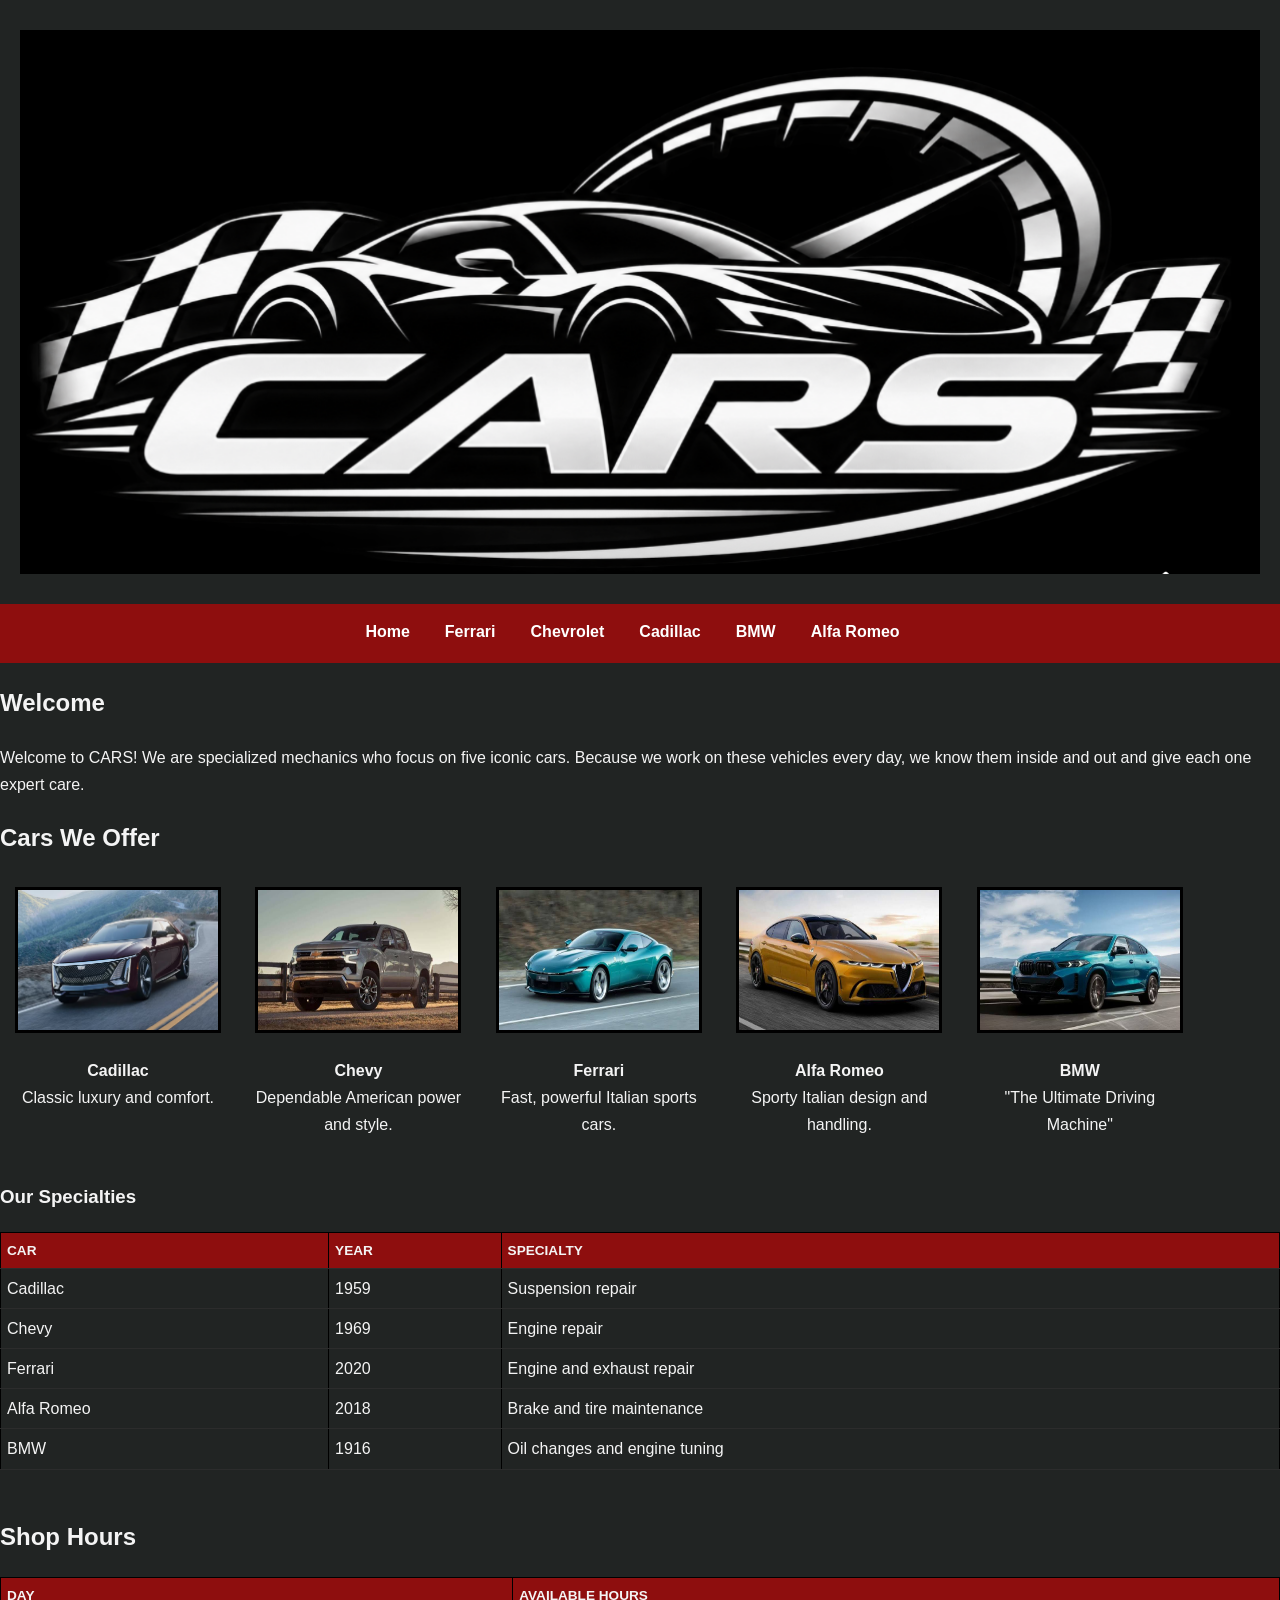
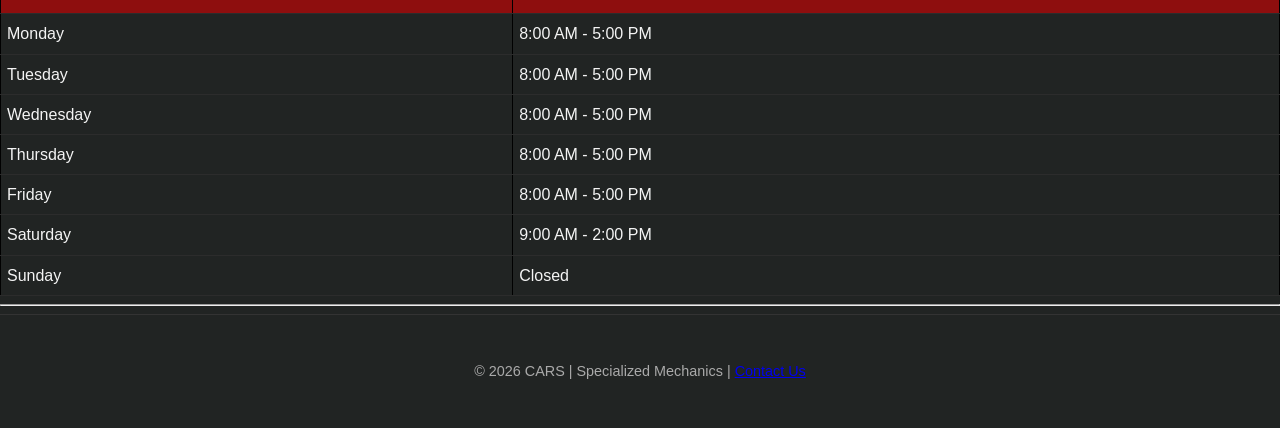
<file: index.html>
<!DOCTYPE html>
<html>
<head>
<title>CARS - Home</title>

<style>
  img.car { border: 3px solid black; width: 200px; height: 140px; }
  .cars div { display: inline-block; width: 220px; vertical-align: top; text-align: center; margin: 8px; }
  nav a { margin-right: 15px; }
  table, th, td { border: 1px solid black; border-collapse: collapse; padding: 6px; }
  
</style>
<link rel="stylesheet" href="styles.css">

</head>
<body>

<!-- Header: logo next to shop name -->
<header>
   <section class="hero">
      <img src="logo.jpg"
           alt="cars logo"
           width="1600" height="700"
           style="max-width:100%; height:auto; display:block;">

</header>

<!-- Navigation bar under the header -->
<nav>
    <ul>
      <li><a href="index.html">Home</a></li>
      <li><a href="ferrari.html">Ferrari</a></li>
      <li><a href="chevy.html">Chevrolet</a></li>
      <li><a href="cadillac.html">Cadillac</a></li>
      <li><a href="bmw.html">BMW</a></li>
      <li><a href="alfaromeo.html">Alfa Romeo</a></li>
    </ul>
  </nav>

<h2>Welcome</h2>
<p>Welcome to CARS! We are specialized mechanics who focus on five iconic cars. Because we work on these vehicles every day, we know them inside and out and give each one expert care.</p>

<h2>Cars We Offer</h2>
<div class="cars">
  <div>
    <a href="cadillac.html"><img class="car" src="cadillac.jpg" alt="Cadillac"></a>
    <p><b>Cadillac</b><br>Classic luxury and comfort.</p>
  </div>
  <div>
    <a href="chevy.html"><img class="car" src="chevy.jpg" alt="Chevy"></a>
    <p><b>Chevy</b><br>Dependable American power and style.</p>
  </div>
  <div>
    <a href="ferrari.html"><img class="car" src="ferrari.jpg" alt="Ferrari"></a>
    <p><b>Ferrari</b><br>Fast, powerful Italian sports cars.</p>
  </div>
  <div>
    <a href="alfaromeo.html"><img class="car" src="alfaromeo.jpg" alt="Alfa Romeo"></a>
    <p><b>Alfa Romeo</b><br>Sporty Italian design and handling.</p>
  </div>
  <div>
    <a href="bmw.html"><img class="car" src="bmw.jpg" alt="BMW"></a>
    <p><b>BMW</b><br>"The Ultimate Driving Machine"</p>
  </div>
</div>

<h3>Our Specialties</h3>
<table>
  <tr>
    <th>Car</th>
    <th>Year</th>
    <th>Specialty</th>
  </tr>
  <tr>
    <td>Cadillac</td>
    <td>1959</td>
    <td>Suspension repair</td>
  </tr>
  <tr>
    <td>Chevy</td>
    <td>1969</td>
    <td>Engine repair</td>
  </tr>
  <tr>
    <td>Ferrari</td>
    <td>2020</td>
    <td>Engine and exhaust repair</td>
  </tr>
  <tr>
    <td>Alfa Romeo</td>
    <td>2018</td>
    <td>Brake and tire maintenance</td>
  </tr>
  <tr>
    <td>BMW</td>
    <td>1916</td>
    <td>Oil changes and engine tuning</td>
  </tr>
</table>
<br>

  <h2> Shop Hours</h2>

<table>
<tr>
<th>Day</th>
<th>Available Hours</th>
</tr>
<tr>
<td>Monday</td>
<td>8:00 AM - 5:00 PM</td>
</tr>
<tr>
<td>Tuesday</td>
<td>8:00 AM - 5:00 PM</td>
</tr>
<tr>
<td>Wednesday</td>
<td>8:00 AM - 5:00 PM</td>
</tr>
<tr>
<td>Thursday</td>
<td>8:00 AM - 5:00 PM</td>
</tr>
<tr>
<td>Friday</td>
<td>8:00 AM - 5:00 PM</td>
</tr>
<tr>
<td>Saturday</td>
<td>9:00 AM - 2:00 PM</td>
</tr>
<tr>
<td>Sunday</td>
<td>Closed</td>
</tr>
</table>

<hr>
<footer>
  <p>&copy; 2026 CARS | Specialized Mechanics | <a href="mailto:ambpow@gmail.com">Contact Us</a>
</footer>

</body>
</html>
</file>
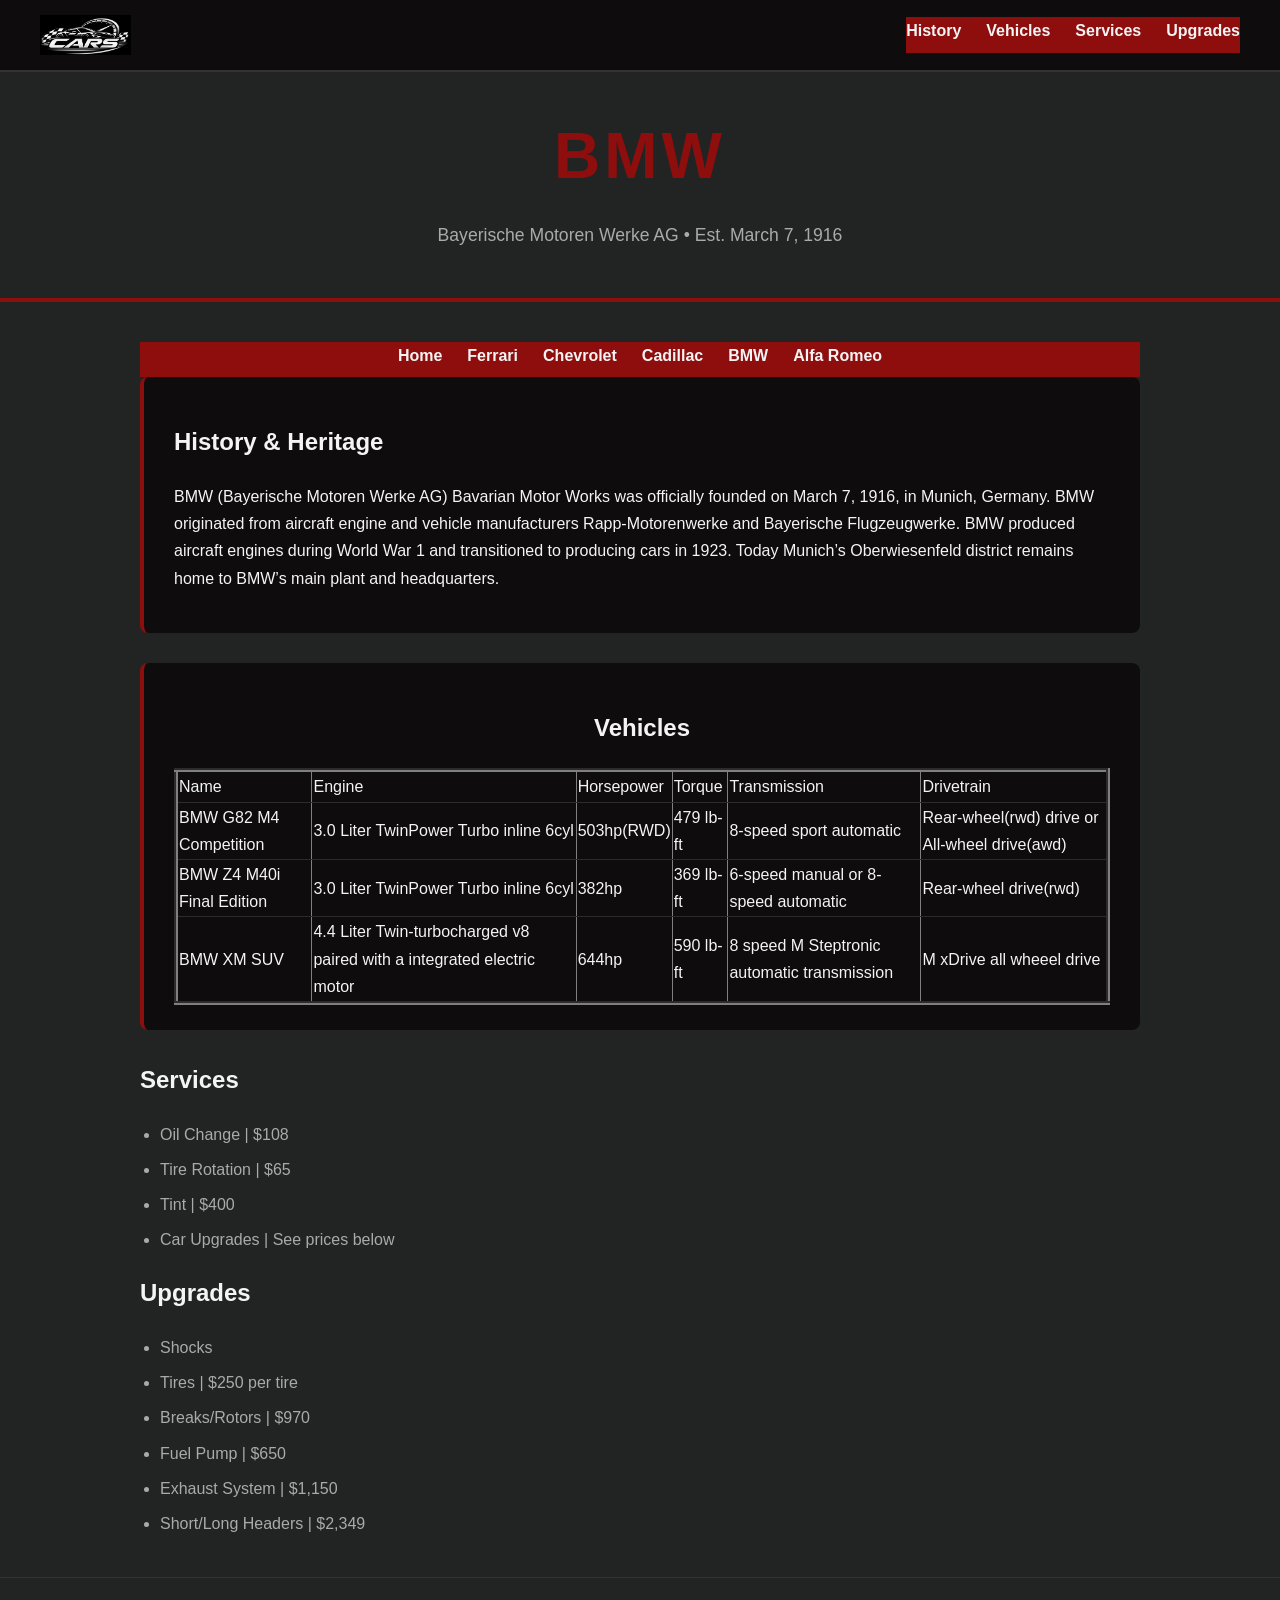
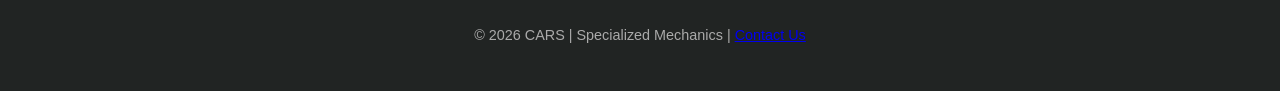
<file: bmw.html>
<!Doctype html>
<html lang = "en">
<head>
<meta charset = "UTF-8">
<meta name = "viewpoint" content = "width=device-width, initial-scale=1.0">
<title> BMW Page </title>
<link rel="stylesheet" href="styles.css">
</head>
<body>

<nav class = "navbar">
<img src="logo.jpg" alt="CARS logo" style="height: 40px; width: auto;"><div class = "nav-brand"></div>
<ul class = "nav-links">
<li><a href = "#about">History</a></li>
<li><a href = "#vehicles">Vehicles</a></li>
<li><a href = "#services">Services</a></li>
<li><a href = "#upgrades">Upgrades</a></li>
</ul>
</nav>

<header id = "about">
<h1>BMW</h1>
<p class = "subtitle">Bayerische Motoren Werke AG &bull; Est. March 7, 1916</p>
</header>
<main class = "container">
<nav>
    <ul class = "nav-links">
      <li><a href="index.html">Home</a></li>
      <li><a href="ferrari.html">Ferrari</a></li>
      <li><a href="chevy.html">Chevrolet</a></li>
      <li><a href="cadillac.html">Cadillac</a></li>
      <li><a href="bmw.html">BMW</a></li>
      <li><a href="alfaromeo.html">Alfa Romeo</a></li>
    </ul>
  </nav>

<section class = "card">
<h2>History &amp; Heritage</h2>
<p>
BMW (Bayerische Motoren Werke AG) Bavarian Motor Works was officially founded
on March 7, 1916, in Munich, Germany. BMW originated from aircraft engine and
vehicle manufacturers Rapp-Motorenwerke and Bayerische Flugzeugwerke. BMW produced
aircraft engines during World War 1 and transitioned to producing cars in 1923.
Today Munich’s Oberwiesenfeld district remains home to BMW’s main plant and headquarters.
</p>
</section>
<section id = "vehicles" class = "card">
<h2><center>Vehicles</center></h2>
<table border = "4" width = 80%>
<tr><td>Name</td><td>Engine</td><td>Horsepower</td><td>Torque</td><td>Transmission</td><td>Drivetrain</td></tr>



<tr><td>BMW G82 M4 Competition</td><td>3.0 Liter TwinPower Turbo inline 6cyl</td><td>503hp(RWD)</td><td>479 lb-ft</td><td>8-speed sport automatic</td><td>Rear-wheel(rwd) drive or All-wheel drive(awd)</td></tr>
<tr><td>BMW Z4 M40i Final Edition</td><td>3.0 Liter TwinPower Turbo inline 6cyl</td><td>382hp</td><td>369 lb-ft</td><td>6-speed manual or 8-speed automatic</td><td>Rear-wheel drive(rwd)</td></tr>
<tr><td>BMW XM SUV</td><td>4.4 Liter Twin-turbocharged v8 paired with a integrated electric motor</td><td>644hp</td><td>590 lb-ft</td><td>8 speed M Steptronic automatic transmission</td><td>M xDrive all wheeel drive</td></tr>
</table>
</section>
<h2>Services</h2>
<ul>
<li>Oil Change    | $108</li>
<li>Tire Rotation  | $65</li>
<li>Tint       | $400</li>
<li>Car Upgrades  | See prices below</li>
</ul>
<h2>Upgrades</h2>
<ul>
<li>Shocks</li>
<li>Tires  | $250 per tire</li>
<li>Breaks/Rotors  | $970</li>
<li>Fuel Pump  | $650</li>
<li>Exhaust System   | $1,150</li>
<li>Short/Long Headers   | $2,349</li>
</ul>
</main>
<footer>
<p>&copy; 2026 CARS | Specialized Mechanics | <a href="mailto:ambpow@gmail.com">Contact Us</a></p>
</footer>
</body>

</html>
</file>
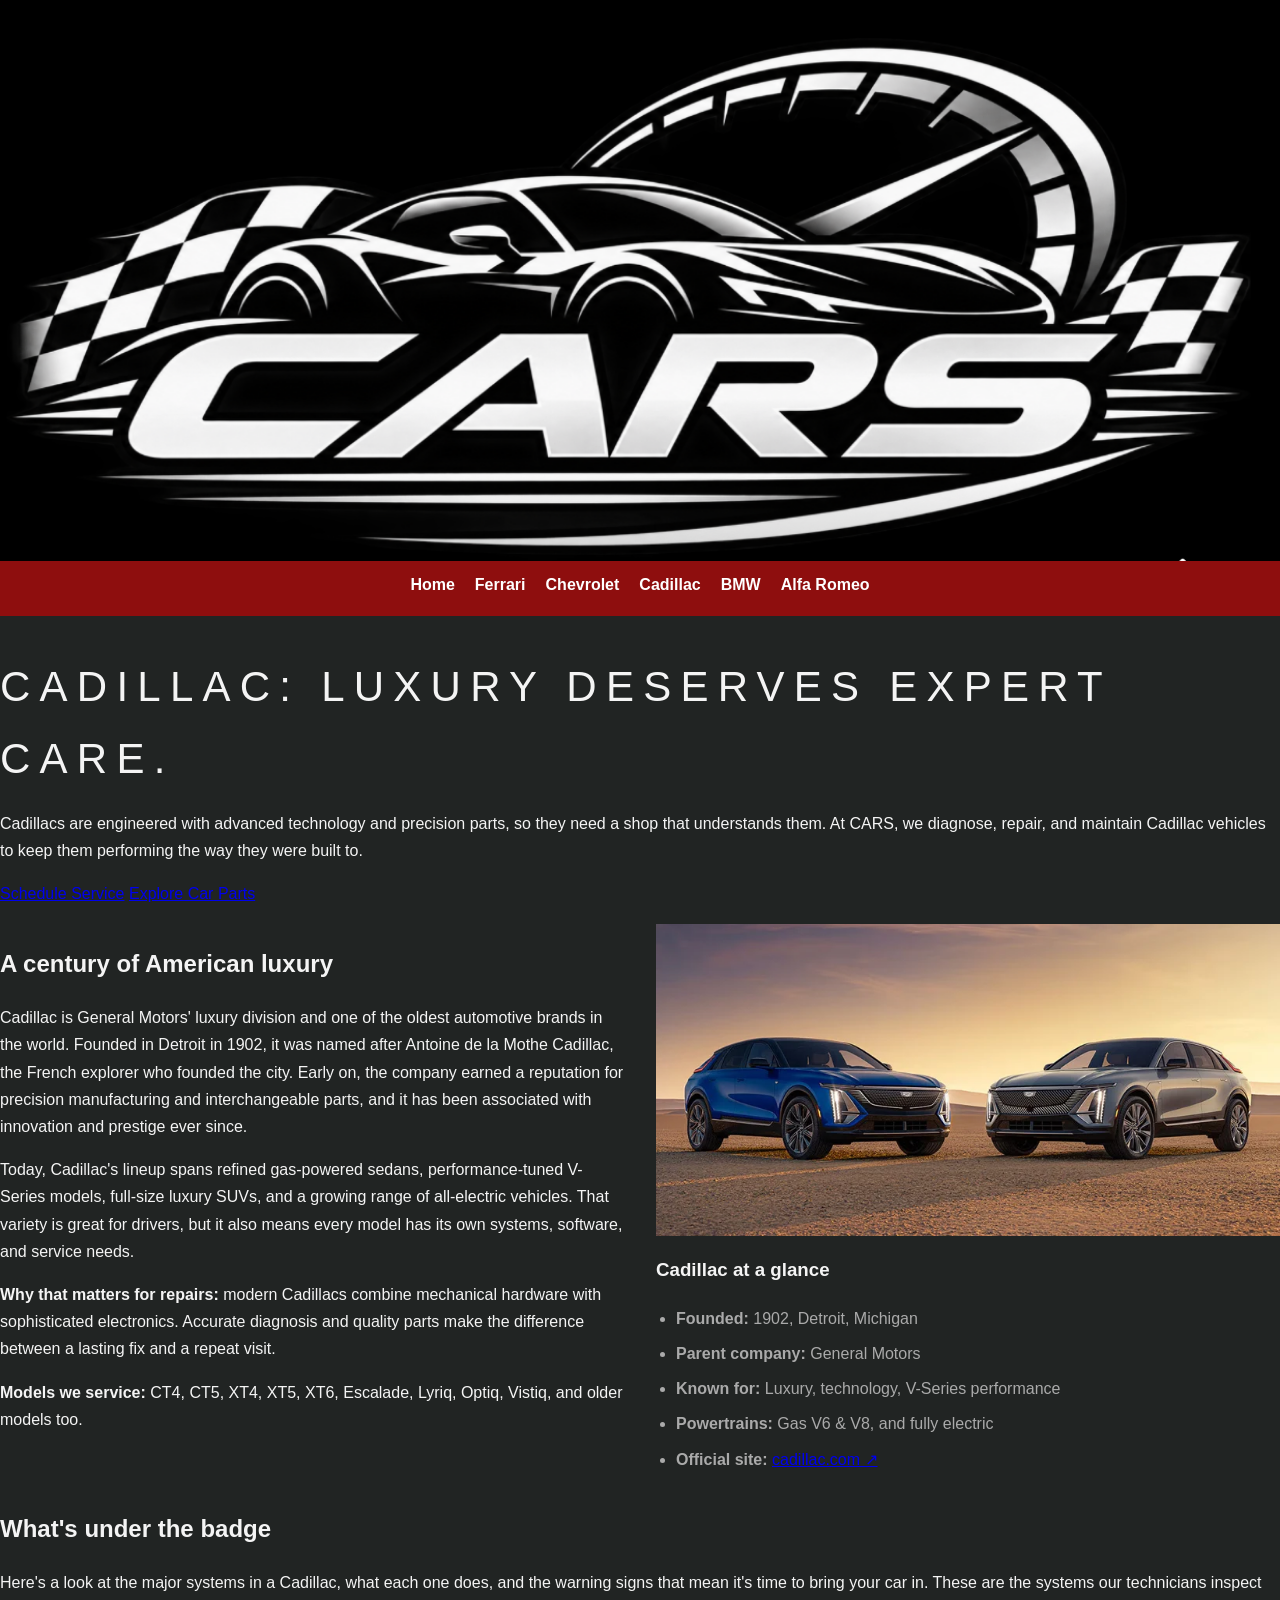
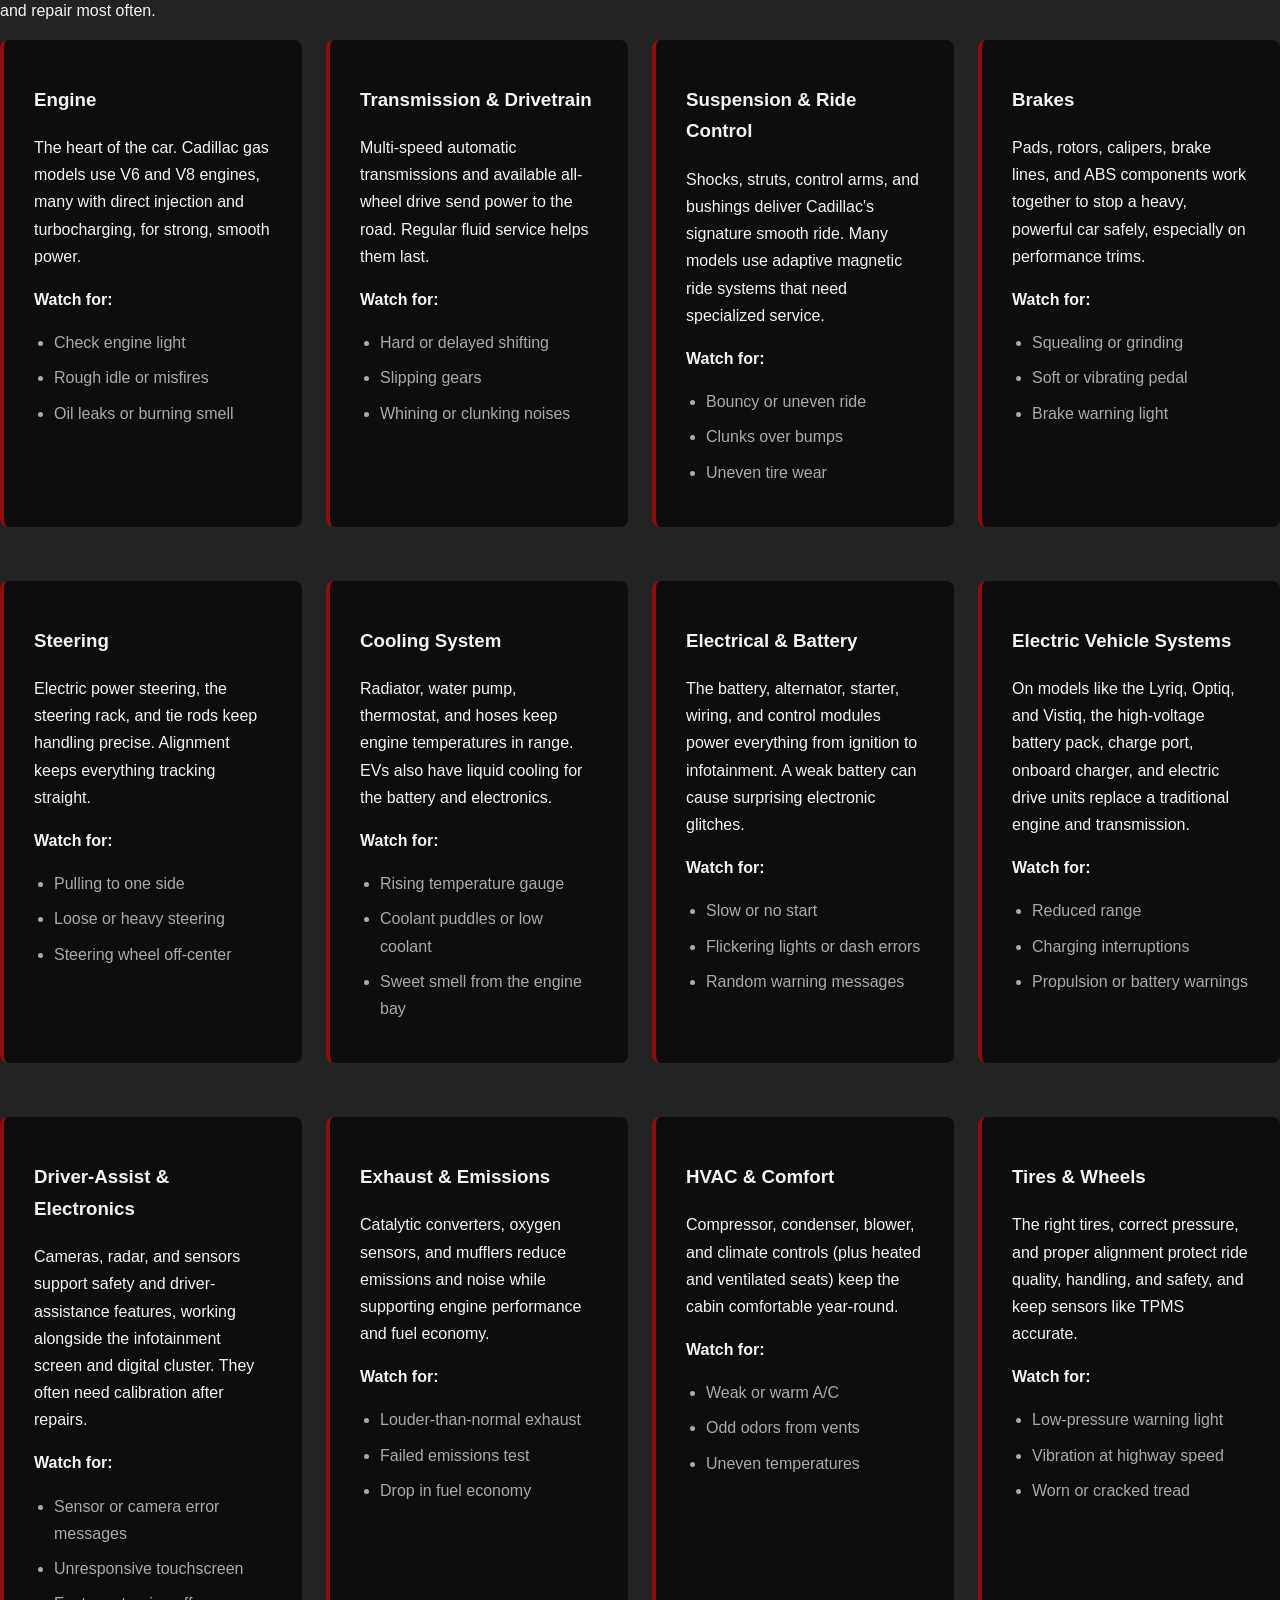
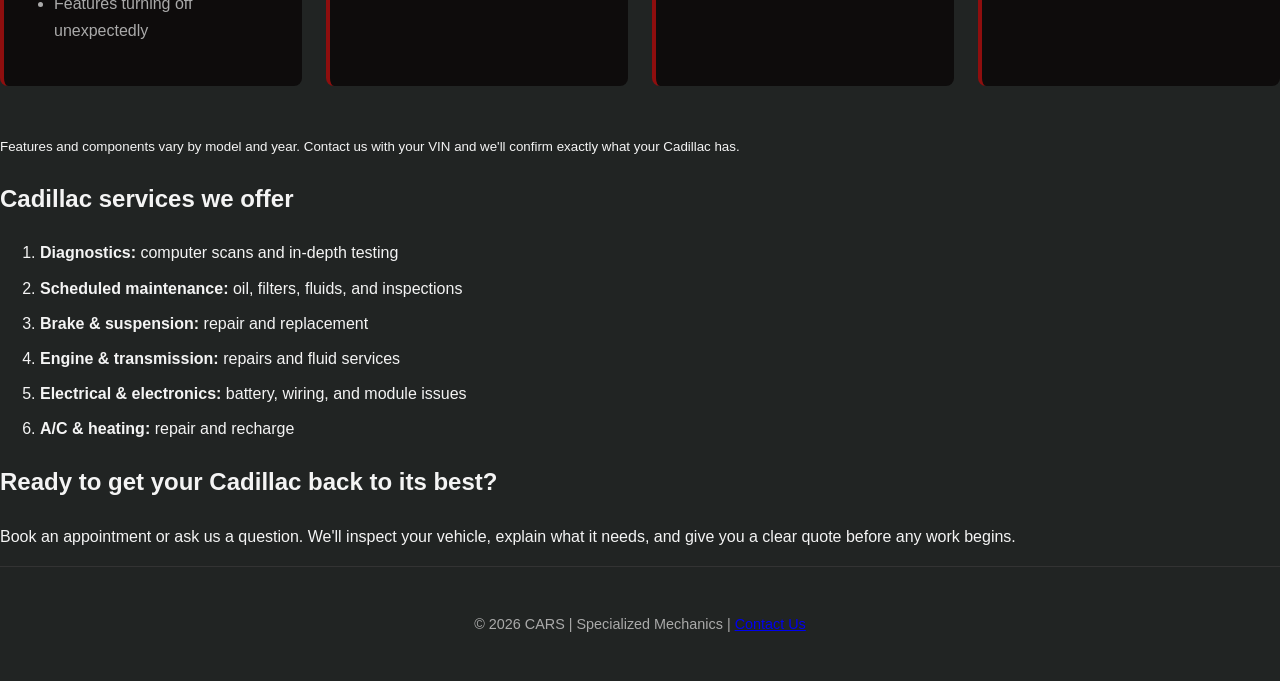
<file: cadillac.html>
<!DOCTYPE html>
<html lang="en">
<head>
  <meta charset="UTF-8">
  <meta name="viewport" content="width=device-width, initial-scale=1.0">
  <title>CARS: Amber's Page</title>
  <meta name="description" content="Expert Cadillac repair and maintenance. Learn about the Cadillac brand and explore a breakdown of the major parts we service.">
 <style>
    body {
      background-color: #0b0b0b;
      color: #ffffff;
      font-family: 'Plus Jakarta Sans', Arial, sans-serif;
      padding: 40px;
    }

    /* Main Model Title (Mirrors Cadillac Gothic Wide) */
    .cadillac-hero-title {
      font-family: 'Plus Jakarta Sans', sans-serif;
      font-weight: 300;
      font-size: 42px;
      text-transform: uppercase;
      letter-spacing: 0.22em;
      margin-bottom: 8px;
    }
  </style>
  <link rel="stylesheet" href="styles.css">
</head>
<body>
 
 
  <main class="cadillac-page">
 
 
    <!-- HERO -->
    <section class="hero">
      <img src="logo.jpg"
           alt="cars logo"
           width="1600" height="700"
           style="max-width:100%; height:auto; display:block;">
           <nav>
    <ul>
      <li><a href="index.html">Home</a></li>
      <li><a href="ferrari.html">Ferrari</a></li>
      <li><a href="chevy.html">Chevrolet</a></li>
      <li><a href="cadillac.html">Cadillac</a></li>
      <li><a href="bmw.html">BMW</a></li>
      <li><a href="alfaromeo.html">Alfa Romeo</a></li>
    </ul>
  </nav>
      <h1 class="cadillac-hero-title">Cadillac: Luxury deserves expert care.</h1>
      <p>
        Cadillacs are engineered with advanced technology and precision parts, so they need a shop
        that understands them. At CARS, we diagnose, repair, and maintain Cadillac
        vehicles to keep them performing the way they were built to.
      </p>
      <p>
        <a class="button" href="#contact">Schedule Service</a>
        <a class="button button-secondary" href="#parts">Explore Car Parts</a>
      </p>
    </section>
 
    <!-- Two-column layout that stacks automatically on small screens -->
    <section id="brand">
      <div style="display:grid; grid-template-columns:repeat(auto-fit, minmax(300px, 1fr)); gap:2rem;">
        <div>
          <h2>A century of American luxury</h2>
          <p>
            Cadillac is General Motors' luxury division and one of the oldest automotive brands in the
            world. Founded in Detroit in 1902, it was named after Antoine de la Mothe Cadillac, the
            French explorer who founded the city. Early on, the company earned a reputation for precision
            manufacturing and interchangeable parts, and it has been associated with innovation and
            prestige ever since.
          </p>
          <p>
            Today, Cadillac's lineup spans refined gas-powered sedans, performance-tuned V-Series models,
            full-size luxury SUVs, and a growing range of all-electric vehicles. That variety is great for
            drivers, but it also means every model has its own systems, software, and service needs.
          </p>
          <p>
            <strong>Why that matters for repairs:</strong> modern Cadillacs combine mechanical
            hardware with sophisticated electronics. Accurate diagnosis and quality parts make the
            difference between a lasting fix and a repeat visit.
          </p>
          <p><strong>Models we service:</strong> CT4, CT5, XT4, XT5, XT6, Escalade, Lyriq, Optiq, Vistiq, and older models too.</p>
        </div>
 
        <aside>
          <img src="twocads.jpg"
               alt="A Cadillac sedan and SUV parked side by side"
               width="800" height="600" loading="lazy"
               style="max-width:100%; height:auto; display:block;">
          <h3>Cadillac at a glance</h3>
          <ul>
            <li><strong>Founded:</strong> 1902, Detroit, Michigan</li>
            <li><strong>Parent company:</strong> General Motors</li>
            <li><strong>Known for:</strong> Luxury, technology, V-Series performance</li>
            <li><strong>Powertrains:</strong> Gas V6 &amp; V8, and fully electric</li>
            <li><strong>Official site:</strong>
              <a href="https://www.cadillac.com" target="_blank" rel="noopener noreferrer">cadillac.com &#8599;</a>
            </li>
          </ul>
        </aside>
      </div>
    </section>
 
    <!-- PARTS BREAKDOWN -->
    <section id="parts">
      <h2>What's under the badge</h2>
      <p>
        Here's a look at the major systems in a Cadillac, what each one does, and the warning signs
        that mean it's time to bring your car in. These are the systems our technicians inspect and
        repair most often.
      </p>
 
      <!-- Responsive grid of cards: as many 280px+ columns as will fit the screen -->
      <div style="display:grid; grid-template-columns:repeat(auto-fill, minmax(280px, 1fr)); gap:1.5rem;">
 
        <article class="card">
          <h3>Engine</h3>
          <p>The heart of the car. Cadillac gas models use V6 and V8 engines, many with direct injection and turbocharging, for strong, smooth power.</p>
          <p><strong>Watch for:</strong></p>
          <ul>
            <li>Check engine light</li>
            <li>Rough idle or misfires</li>
            <li>Oil leaks or burning smell</li>
          </ul>
        </article>
 
        <article class="card">
          <h3>Transmission &amp; Drivetrain</h3>
          <p>Multi-speed automatic transmissions and available all-wheel drive send power to the road. Regular fluid service helps them last.</p>
          <p><strong>Watch for:</strong></p>
          <ul>
            <li>Hard or delayed shifting</li>
            <li>Slipping gears</li>
            <li>Whining or clunking noises</li>
          </ul>
        </article>
 
        <article class="card">
          <h3>Suspension &amp; Ride Control</h3>
          <p>Shocks, struts, control arms, and bushings deliver Cadillac's signature smooth ride. Many models use adaptive magnetic ride systems that need specialized service.</p>
          <p><strong>Watch for:</strong></p>
          <ul>
            <li>Bouncy or uneven ride</li>
            <li>Clunks over bumps</li>
            <li>Uneven tire wear</li>
          </ul>
        </article>
 
        <article class="card">
          <h3>Brakes</h3>
          <p>Pads, rotors, calipers, brake lines, and ABS components work together to stop a heavy, powerful car safely, especially on performance trims.</p>
          <p><strong>Watch for:</strong></p>
          <ul>
            <li>Squealing or grinding</li>
            <li>Soft or vibrating pedal</li>
            <li>Brake warning light</li>
          </ul>
        </article>
 
        <article class="card">
          <h3>Steering</h3>
          <p>Electric power steering, the steering rack, and tie rods keep handling precise. Alignment keeps everything tracking straight.</p>
          <p><strong>Watch for:</strong></p>
          <ul>
            <li>Pulling to one side</li>
            <li>Loose or heavy steering</li>
            <li>Steering wheel off-center</li>
          </ul>
        </article>
 
        <article class="card">
          <h3>Cooling System</h3>
          <p>Radiator, water pump, thermostat, and hoses keep engine temperatures in range. EVs also have liquid cooling for the battery and electronics.</p>
          <p><strong>Watch for:</strong></p>
          <ul>
            <li>Rising temperature gauge</li>
            <li>Coolant puddles or low coolant</li>
            <li>Sweet smell from the engine bay</li>
          </ul>
        </article>
 
        <article class="card">
          <h3>Electrical &amp; Battery</h3>
          <p>The battery, alternator, starter, wiring, and control modules power everything from ignition to infotainment. A weak battery can cause surprising electronic glitches.</p>
          <p><strong>Watch for:</strong></p>
          <ul>
            <li>Slow or no start</li>
            <li>Flickering lights or dash errors</li>
            <li>Random warning messages</li>
          </ul>
        </article>
 
        <article class="card">
          <h3>Electric Vehicle Systems</h3>
          <p>On models like the Lyriq, Optiq, and Vistiq, the high-voltage battery pack, charge port, onboard charger, and electric drive units replace a traditional engine and transmission.</p>
          <p><strong>Watch for:</strong></p>
          <ul>
            <li>Reduced range</li>
            <li>Charging interruptions</li>
            <li>Propulsion or battery warnings</li>
          </ul>
        </article>
 
        <article class="card">
          <h3>Driver-Assist &amp; Electronics</h3>
          <p>Cameras, radar, and sensors support safety and driver-assistance features, working alongside the infotainment screen and digital cluster. They often need calibration after repairs.</p>
          <p><strong>Watch for:</strong></p>
          <ul>
            <li>Sensor or camera error messages</li>
            <li>Unresponsive touchscreen</li>
            <li>Features turning off unexpectedly</li>
          </ul>
        </article>
 
        <article class="card">
          <h3>Exhaust &amp; Emissions</h3>
          <p>Catalytic converters, oxygen sensors, and mufflers reduce emissions and noise while supporting engine performance and fuel economy.</p>
          <p><strong>Watch for:</strong></p>
          <ul>
            <li>Louder-than-normal exhaust</li>
            <li>Failed emissions test</li>
            <li>Drop in fuel economy</li>
          </ul>
        </article>
 
        <article class="card">
          <h3>HVAC &amp; Comfort</h3>
          <p>Compressor, condenser, blower, and climate controls (plus heated and ventilated seats) keep the cabin comfortable year-round.</p>
          <p><strong>Watch for:</strong></p>
          <ul>
            <li>Weak or warm A/C</li>
            <li>Odd odors from vents</li>
            <li>Uneven temperatures</li>
          </ul>
        </article>
 
        <article class="card">
          <h3>Tires &amp; Wheels</h3>
          <p>The right tires, correct pressure, and proper alignment protect ride quality, handling, and safety, and keep sensors like TPMS accurate.</p>
          <p><strong>Watch for:</strong></p>
          <ul>
            <li>Low-pressure warning light</li>
            <li>Vibration at highway speed</li>
            <li>Worn or cracked tread</li>
          </ul>
        </article>
 
      </div>
 
      <p><small>
        Features and components vary by model and year. Contact us with your VIN and we'll confirm
        exactly what your Cadillac has.
      </small></p>
    </section>
 
    <!-- SERVICES -->
    <section id="services">
      <h2>Cadillac services we offer</h2>
      <ol>
        <li><strong>Diagnostics:</strong> computer scans and in-depth testing</li>
        <li><strong>Scheduled maintenance:</strong> oil, filters, fluids, and inspections</li>
        <li><strong>Brake &amp; suspension:</strong> repair and replacement</li>
        <li><strong>Engine &amp; transmission:</strong> repairs and fluid services</li>
        <li><strong>Electrical &amp; electronics:</strong> battery, wiring, and module issues</li>
        <li><strong>A/C &amp; heating:</strong> repair and recharge</li>
      </ol>
    </section>
    <!-- CTA (call to action): the id="contact" is where the "Schedule Service" button scrolls to -->
    <section id="contact" class="cta">
      <h2>Ready to get your Cadillac back to its best?</h2>
      <p>
        Book an appointment or ask us a question. We'll inspect your vehicle, explain what it needs,
        and give you a clear quote before any work begins.
      </p>
    </section>
  </main>

    <!-- FOOTER: copyright and contact email link -->
  <footer>
  <p>&copy; 2026 CARS | Specialized Mechanics | <a href="mailto:ambpow@gmail.com">Contact Us</a></p>
</footer>
 
</body>
</html>
</file>
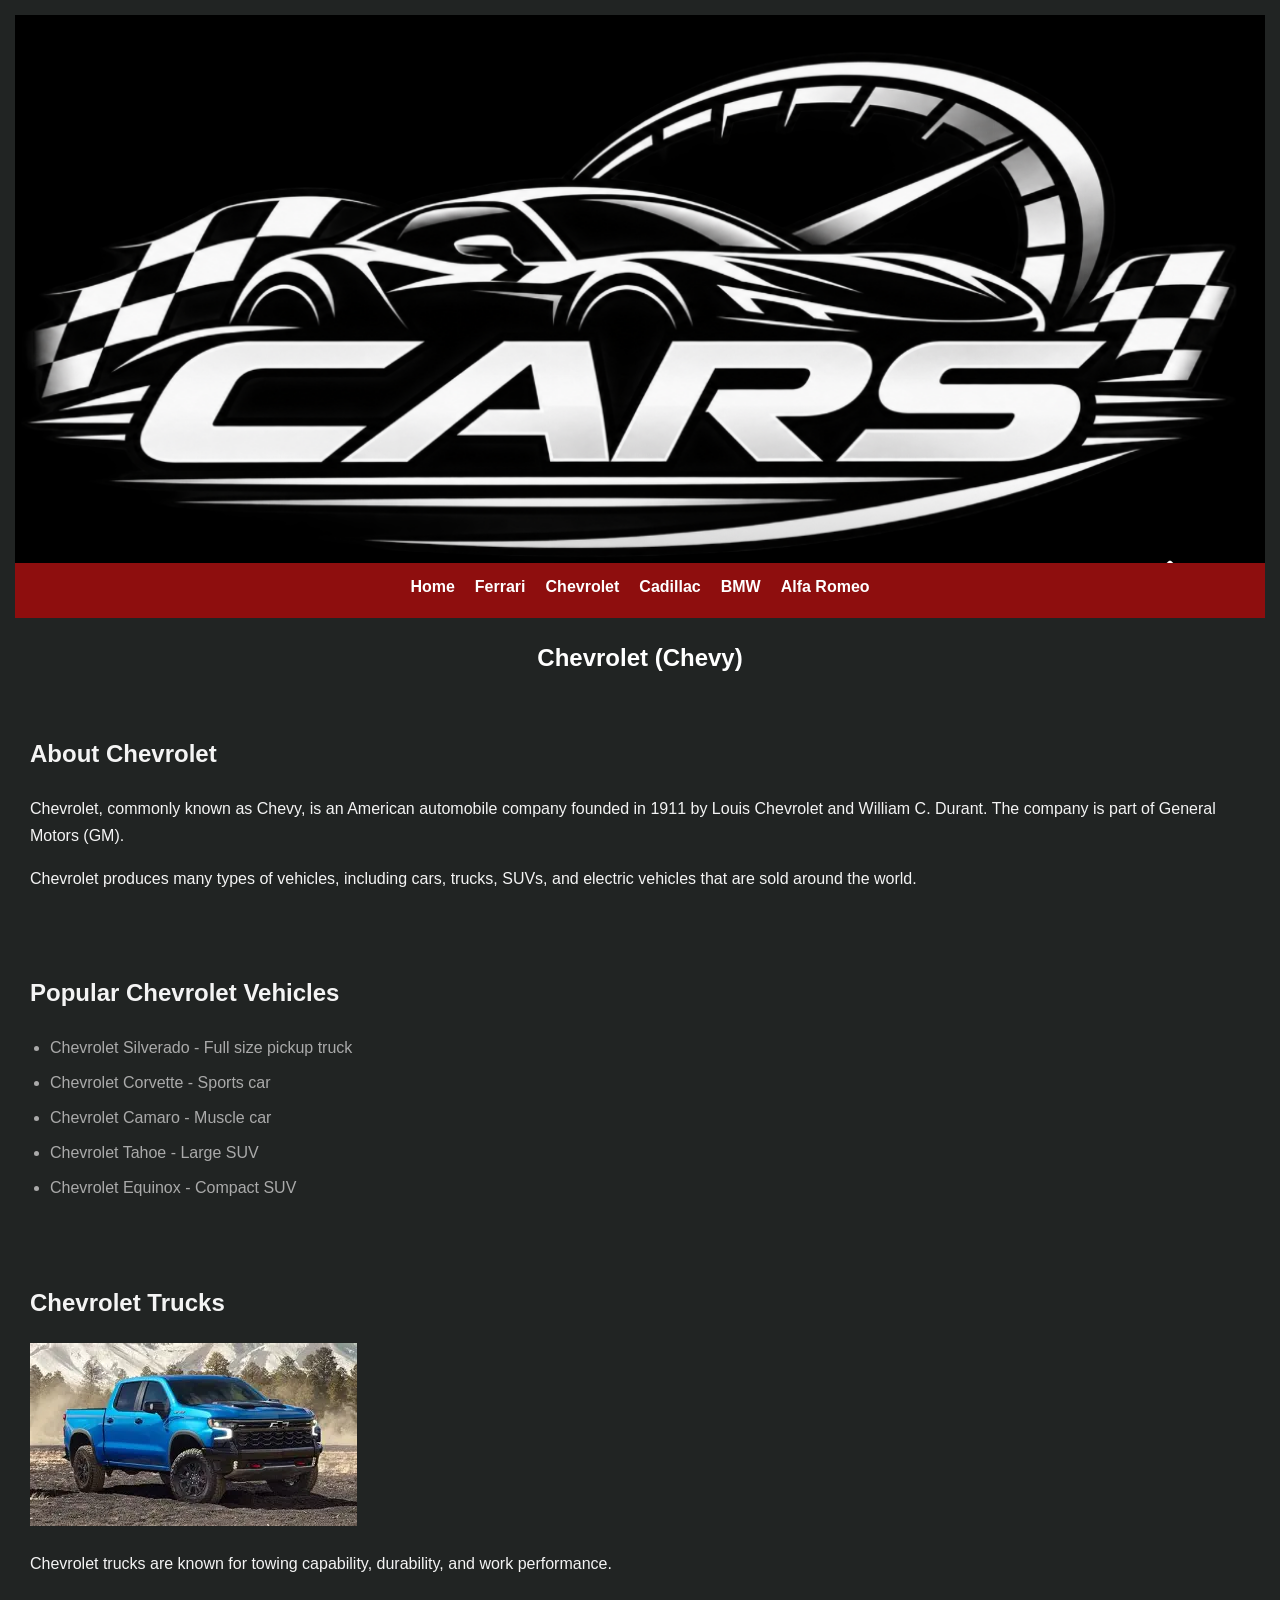
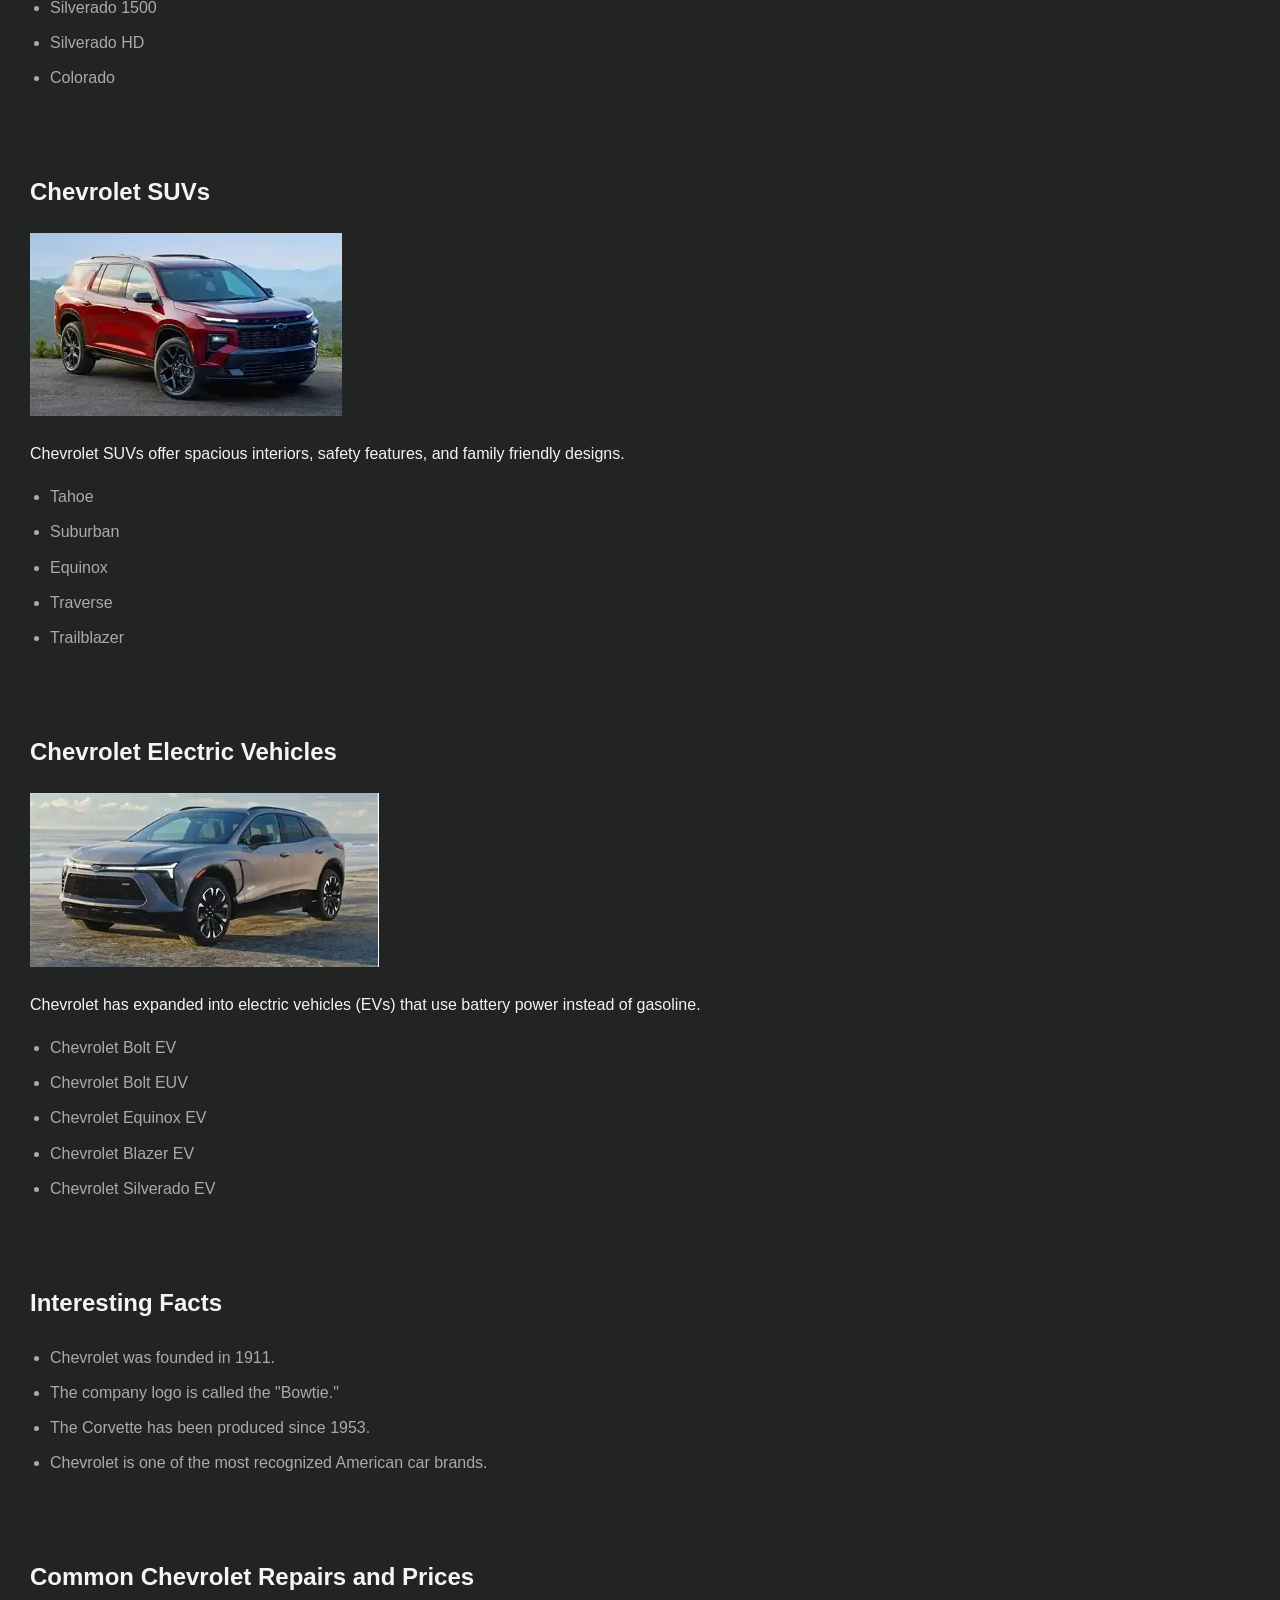
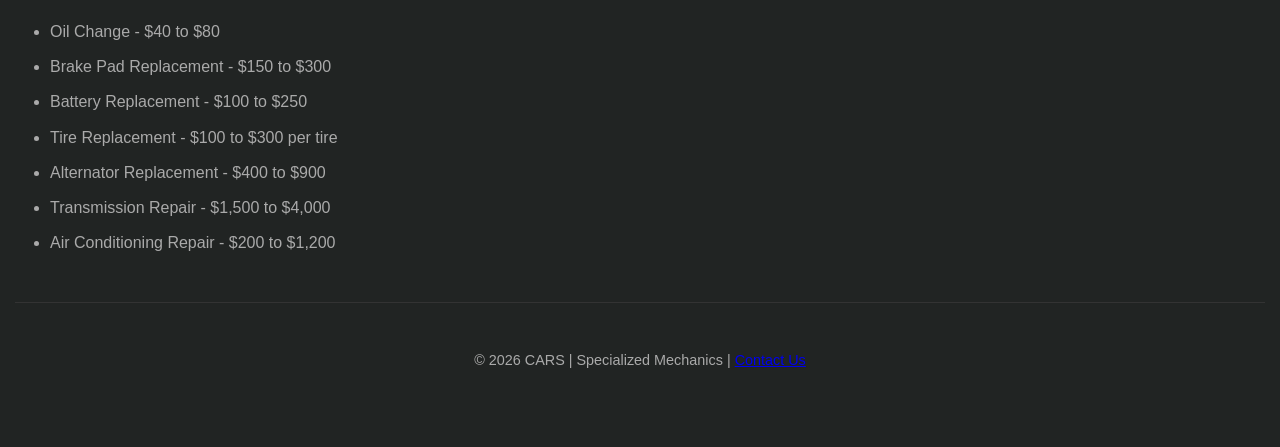
<file: chevy.html>
<!DOCTYPE html>
<html>
<head>
    <title>Chevrolet Information</title>
    <style>
        h1 {
            text-align: center;
            color: white ;
        }
        section {
            
            padding: 15px;
            margin-bottom: 15px;
            border-radius: 8px;
        }
    
    </style>
    <link rel="stylesheet" href="styles.css">
</head>
<body>
    
     <section class="hero">
      <img src="logo.jpg"
           alt="cars logo"
           width="1600" height="700"
           style="max-width:100%; height:auto; display:block;">
    <nav>
    <ul>
      <li><a href="index.html">Home</a></li>
      <li><a href="ferrari.html">Ferrari</a></li>
      <li><a href="chevy.html">Chevrolet</a></li>
      <li><a href="cadillac.html">Cadillac</a></li>
      <li><a href="bmw.html">BMW</a></li>
      <li><a href="alfaromeo.html">Alfa Romeo</a></li>
    </ul>
  </nav>
<h1>Chevrolet (Chevy)</h1>
    <section>
        <h2>About Chevrolet</h2>
        <p>
            Chevrolet, commonly known as Chevy, is an American automobile company
            founded in 1911 by Louis Chevrolet and William C. Durant. The company
            is part of General Motors (GM).
        </p>
        <p>
            Chevrolet produces many types of vehicles, including cars, trucks,
            SUVs, and electric vehicles that are sold around the world.
        </p>
    </section>

    <section>
        <h2>Popular Chevrolet Vehicles</h2>
        <ul>
            <li>Chevrolet Silverado - Full size pickup truck</li>
            <li>Chevrolet Corvette - Sports car</li>
            <li>Chevrolet Camaro - Muscle car</li>
            <li>Chevrolet Tahoe - Large SUV</li>
            <li>Chevrolet Equinox - Compact SUV</li>
        </ul>
    </section>

    <section>
        <h2>Chevrolet Trucks</h2>
        <img src="chevytruck.jpg" alt="Chevy Truck">
        <p>
            Chevrolet trucks are known for towing capability, durability,
            and work performance.
        </p>
        <ul>
            <li>Silverado 1500</li>
            <li>Silverado HD</li>
            <li>Colorado</li>
        </ul>
    </section>

    <section>
        <h2>Chevrolet SUVs</h2>
        <img src="suvchevy.jpg" alt="SUV Chevy">
        <p>
            Chevrolet SUVs offer spacious interiors, safety features,
            and family friendly designs.
        </p>
        <ul>
            <li>Tahoe</li>
            <li>Suburban</li>
            <li>Equinox</li>
            <li>Traverse</li>
            <li>Trailblazer</li>
        </ul>
    </section>

    <section>
        <h2>Chevrolet Electric Vehicles</h2>
         <img src="evchevy.jpg" alt="EV Chevy">
        <p>
            Chevrolet has expanded into electric vehicles (EVs) that use
            battery power instead of gasoline.
        </p>
        <ul>
            <li>Chevrolet Bolt EV</li>
            <li>Chevrolet Bolt EUV</li>
            <li>Chevrolet Equinox EV</li>
            <li>Chevrolet Blazer EV</li>
            <li>Chevrolet Silverado EV</li>
        </ul>
    </section>

    <section>
        <h2>Interesting Facts</h2>
        <ul>
            <li>Chevrolet was founded in 1911.</li>
            <li>The company logo is called the "Bowtie."</li>
            <li>The Corvette has been produced since 1953.</li>
            <li>Chevrolet is one of the most recognized American car brands.</li>
        </ul>
    </section>

    <section>
        <h2>Common Chevrolet Repairs and Prices</h2>
        <ul>
            <li>Oil Change - $40 to $80</li>
            <li>Brake Pad Replacement - $150 to $300</li>
            <li>Battery Replacement - $100 to $250</li>
            <li>Tire Replacement - $100 to $300 per tire</li>
            <li>Alternator Replacement - $400 to $900</li>
            <li>Transmission Repair - $1,500 to $4,000</li>
            <li>Air Conditioning Repair - $200 to $1,200</li>
        </ul>
    </section>

</body>
<footer>
<p>&copy; 2026 CARS | Specialized Mechanics | <a href="mailto:ambpow@gmail.com">Contact Us</a>
</footer>
</html>
</file>
<file: styles.css>
:root{
    --primary-bg: #212423;
    --card-bg: #0e0c0c;
    --accent-color: #8e0e0e;
    --text-main: #f4f4f4;
    --text-muted: #aaaaaa;
}
body{
    background-color: var(--primary-bg);
    color: var(--text-main);
    font-family: 'Montserrat', sans-serif;
    margin: 0;
    padding:  0;
    line-height: 1.7;

     nav ul {
      list-style: none;
      margin: 0;
      padding: 10px;
      background: #8e0e0e;
      display: flex;
      justify-content: center;
      gap: 20px;
    }
    nav a {
      color: #fff;
      text-decoration: none;
      font-weight: bold;
    }
      header, footer {
      text-align: center;
      padding: 30px 20px;
    }
</style>
}
.navbar{
    background-color: var(--card-bg);
    display: flex;
    justify-content: space-between;
    align-items: center;
    padding: 15px 40px;
    border-bottom: 2px solid #333333;
}
.nav-brand{
    font-size: 1.5rem;
    font-weight: 700;
    color: var(--accent-color);
    letter-spacing: 2px;
}
.nav-links{
    list-style: none;
    display: flex;
    gap: 25px;
    margin: 0;
    padding: 0;
}
.nav-links a{
    color: var(--text-main);
    text-decoration: none;
    font-weight: 600;
}
.nav-links a:hover{
    color: var(--accent-color);
}
header{
    background: linear-gradient(rgba(0, 0, 0, 0.75)), (rgba(0, 0, 0, 0.85));
    text-align: center;
    padding: 80px 20px;
    border-bottom: 4px solid var(--accent-color);
}
header h1{
    color: var(--accent-color);
    font-size: 4rem;
    text-transform: uppercase;
    margin: 0;
    letter-spacing: 4px;
}
.subtitle{
    color: var(--text-muted);
    font-size: 1.1rem;
    margin-top: 10px;
}
.container{
    max-width: 1000px;
    margin: 40px auto;
    padding: 0 20 px;
}
.card{
    background-color: var(--card-bg);
    padding: 25px 30px;
    margin-bottom: 30px;
    border-radius: 8px;
    border-left: 4px solid var(--accent-color);
}
table{
    width: 100%;
    border-collapse: collapse;
    margin-top: 15px;
}
th, td{
    padding: 12px 15 px;
    text-align-last: left;
    border-bottom: 1px solid #2c2c2c;
}
th{
    background-color: var(--accent-color);
    color: var(--text-main);
    text-transform: uppercase;
    font-size: 0.85rem;
}
th:hover{
    background-color: #181616;
}
.grid-two{
    display: flex;
    gap: 30px;
}
.grid-two .card{
    flex: 1;
}
ul{
    padding-left: 20px;
    color: var(--text-muted);
}
li{
    margin-bottom: 8px;
}
footer{
    text-align: center;
    padding: 20px;
    color: var(--text-muted);
    font-size: 0.9rem;
    border-top: 1px solid #333333;
}
</file>
